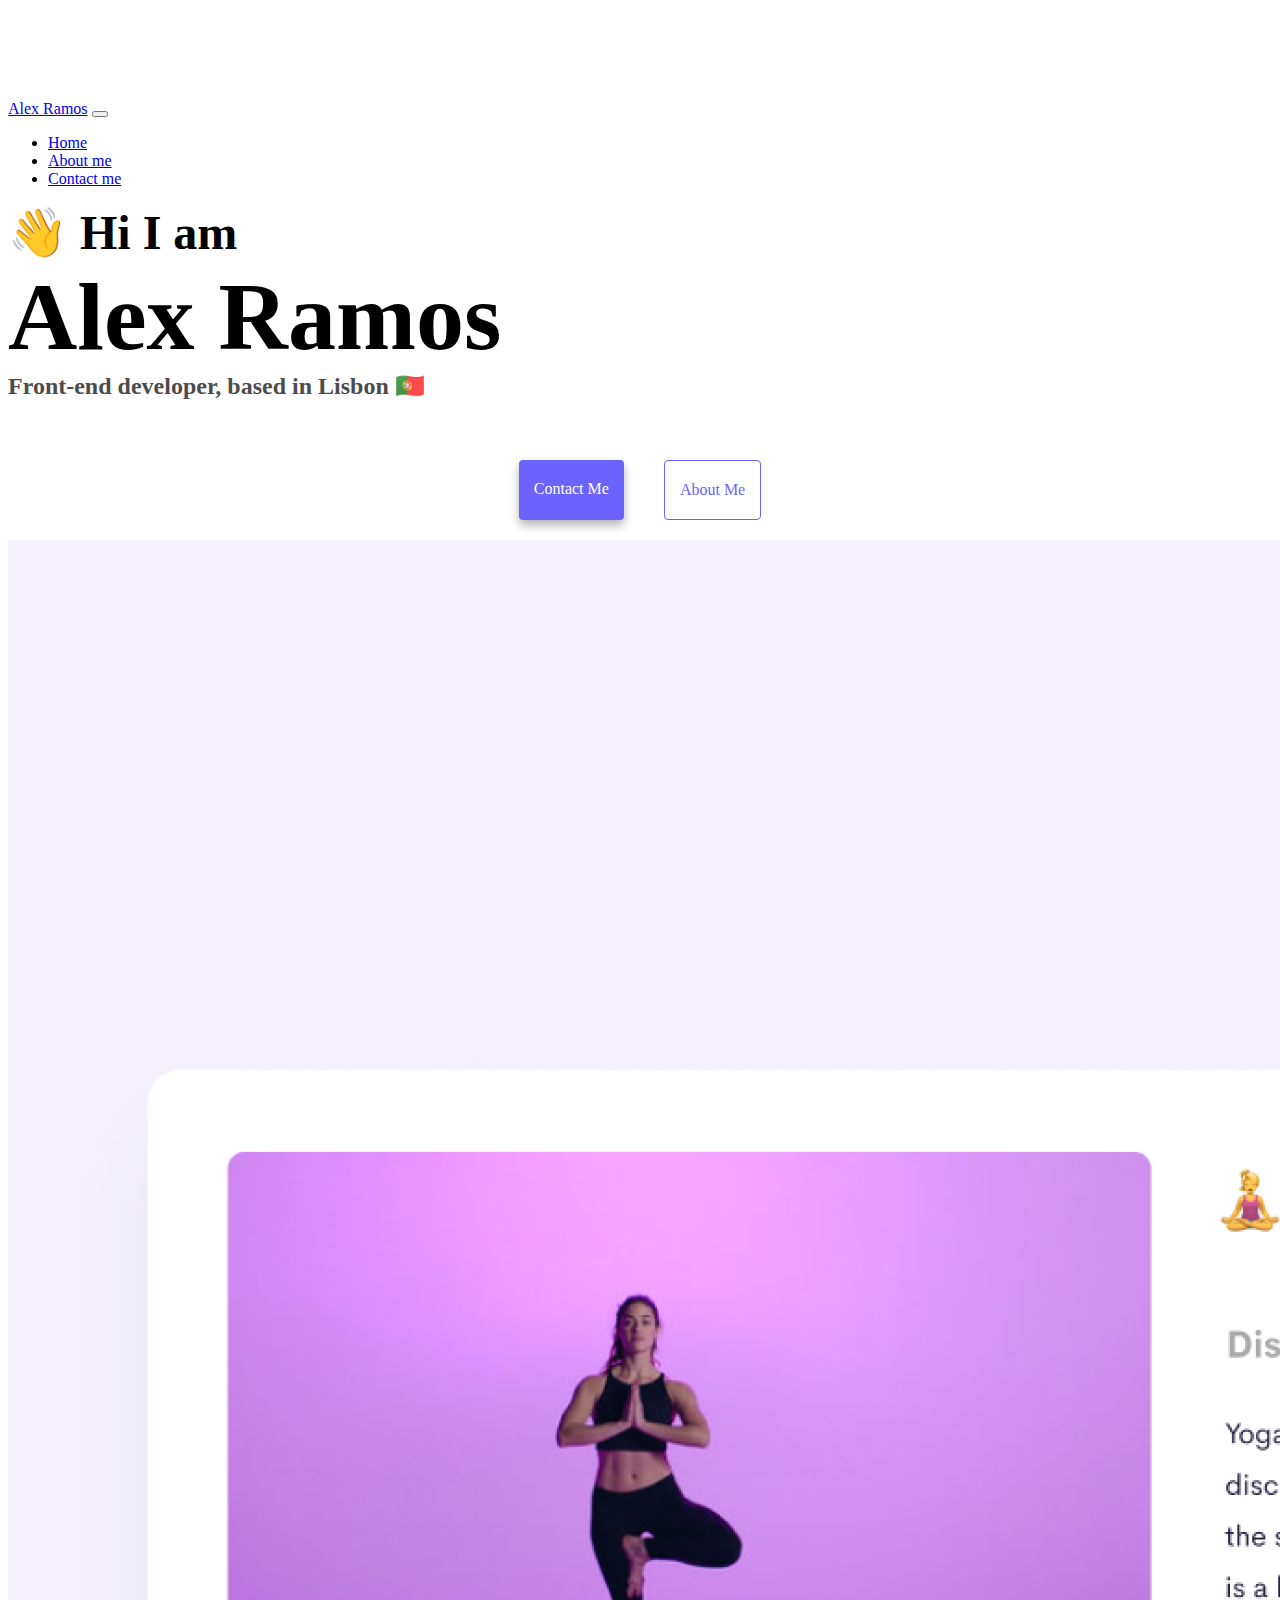
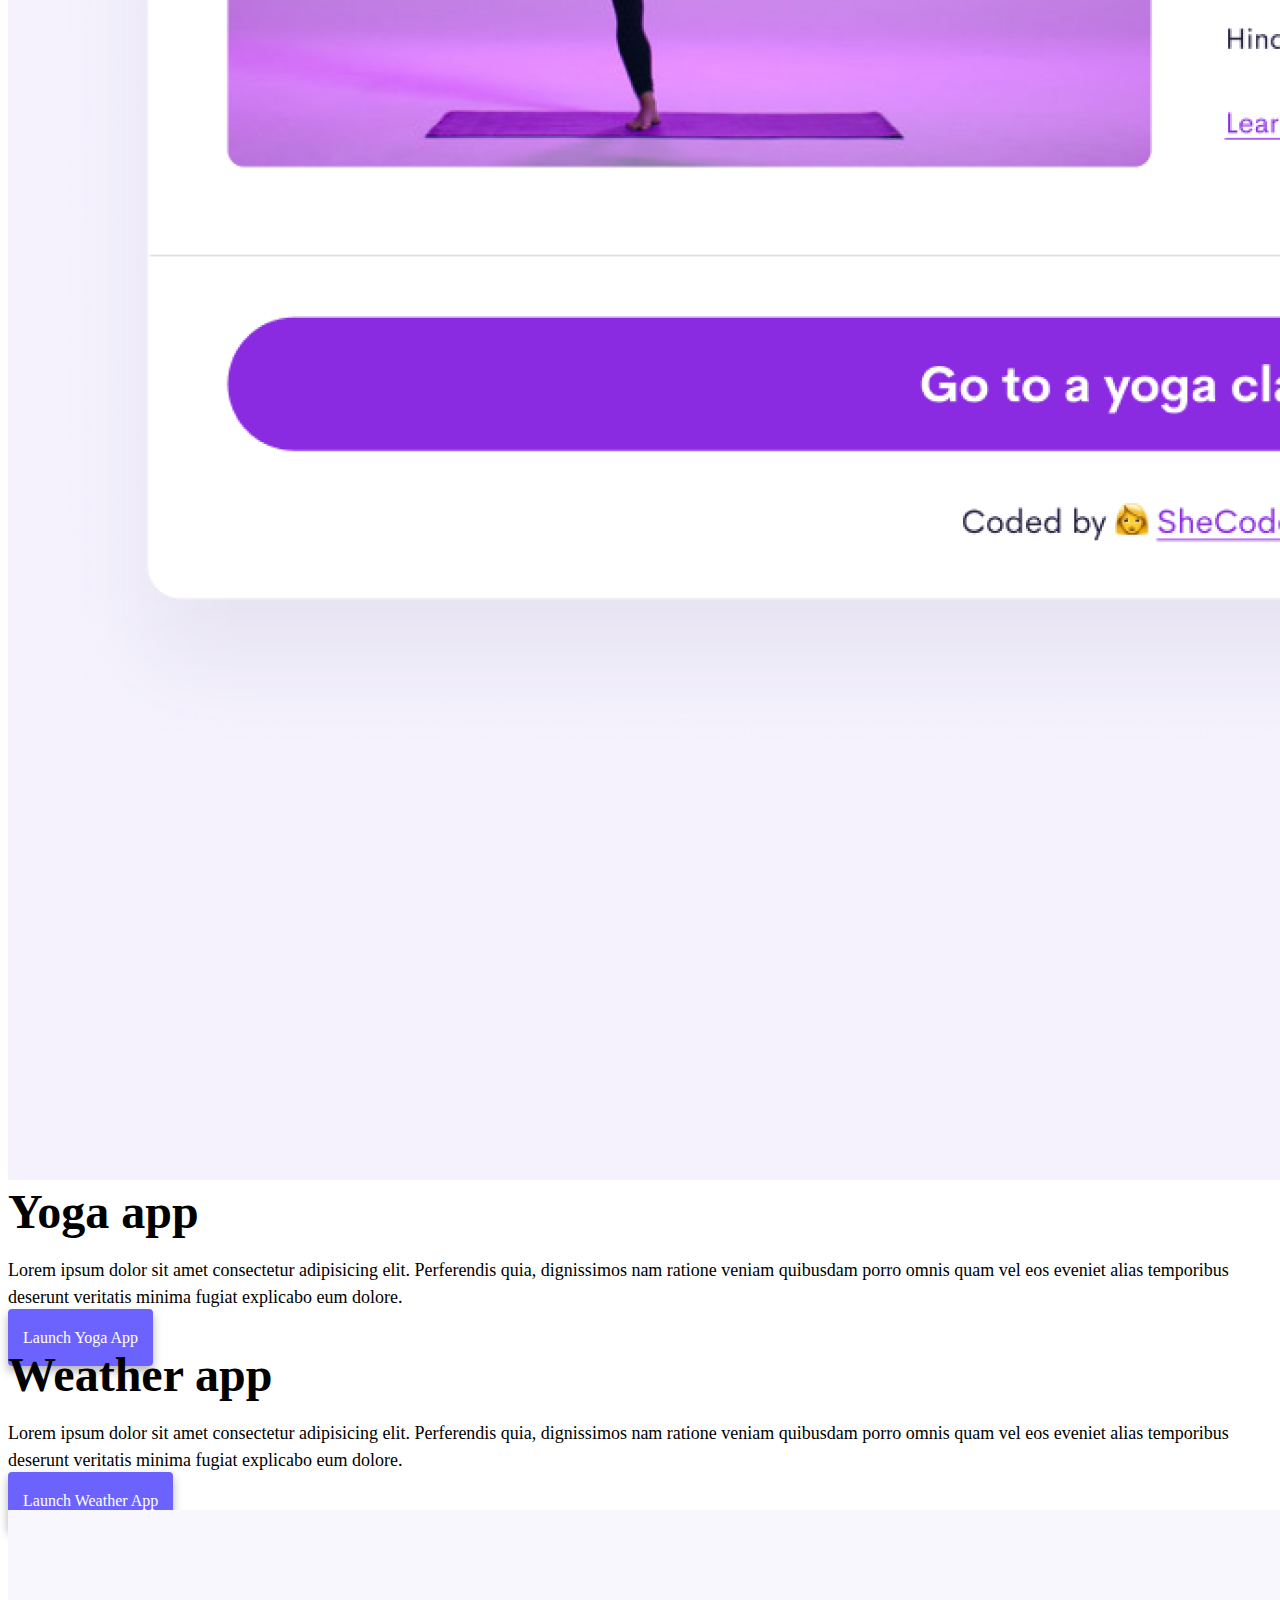
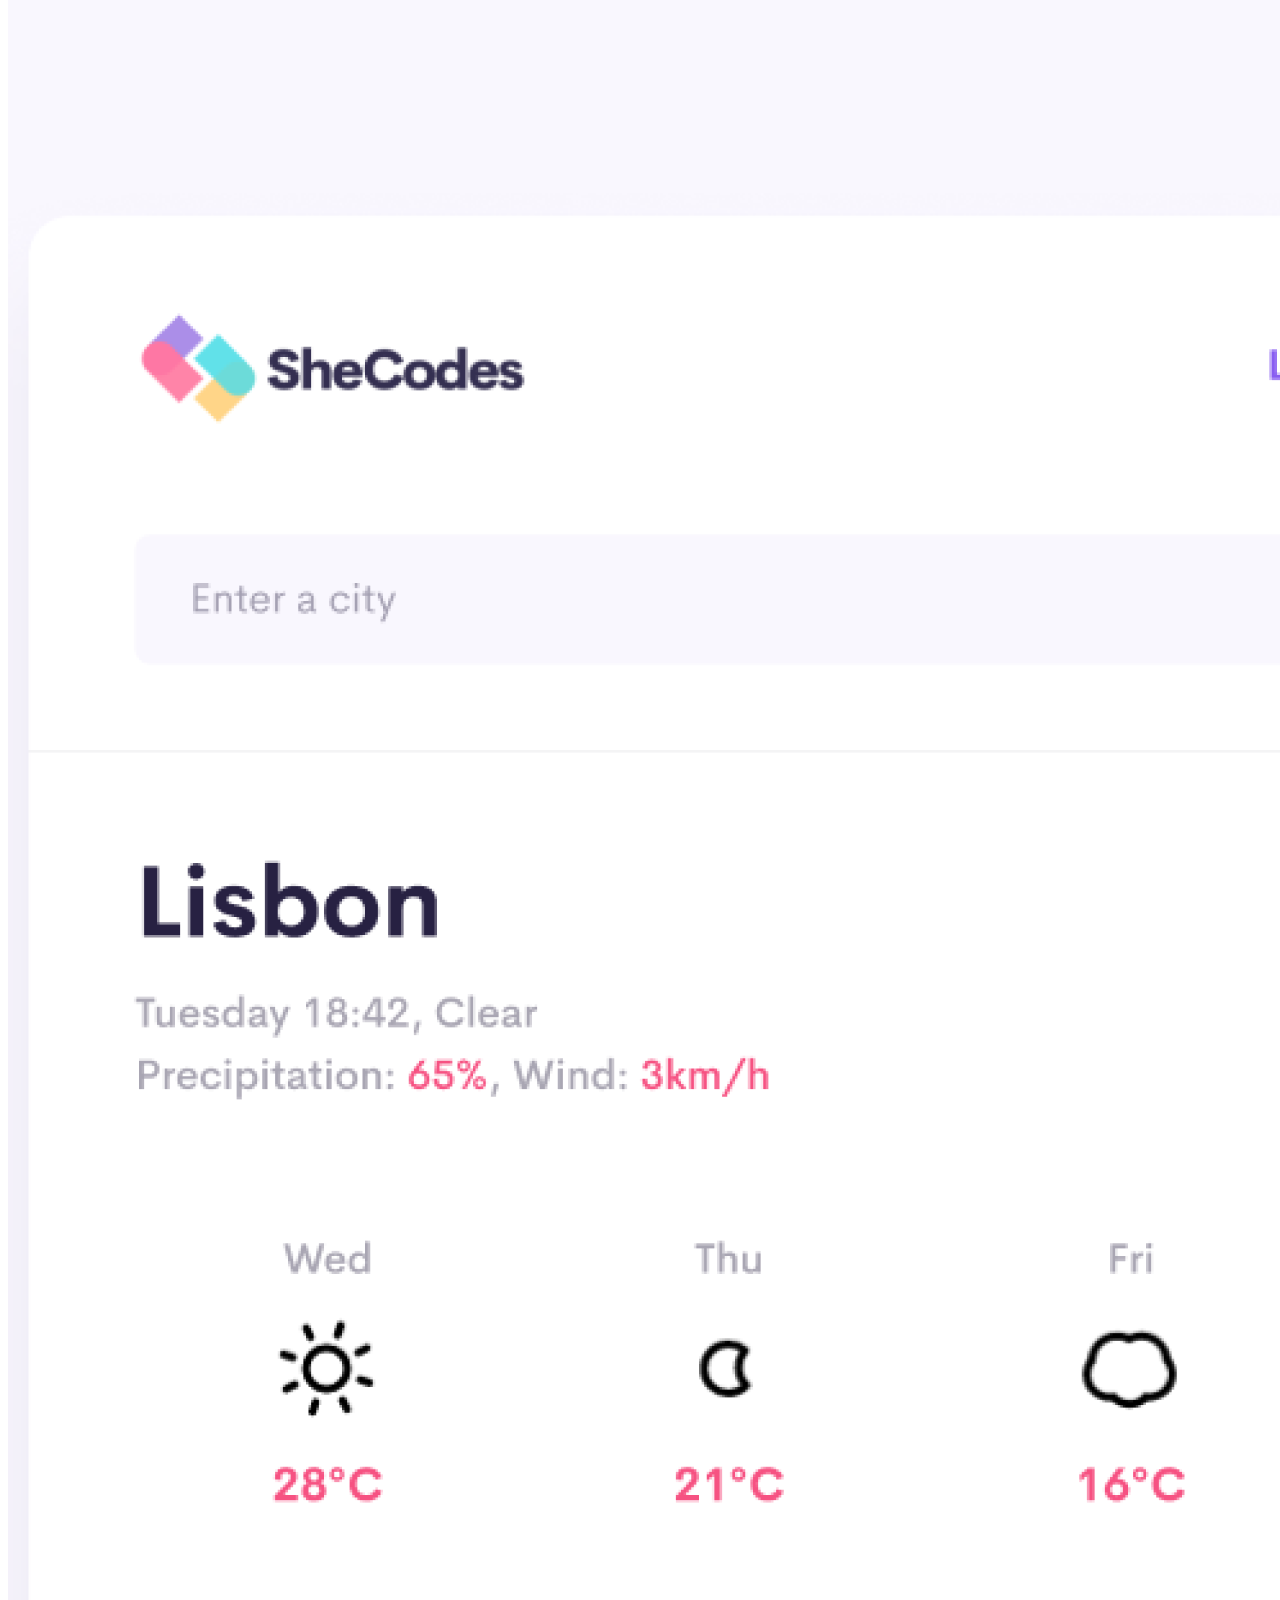
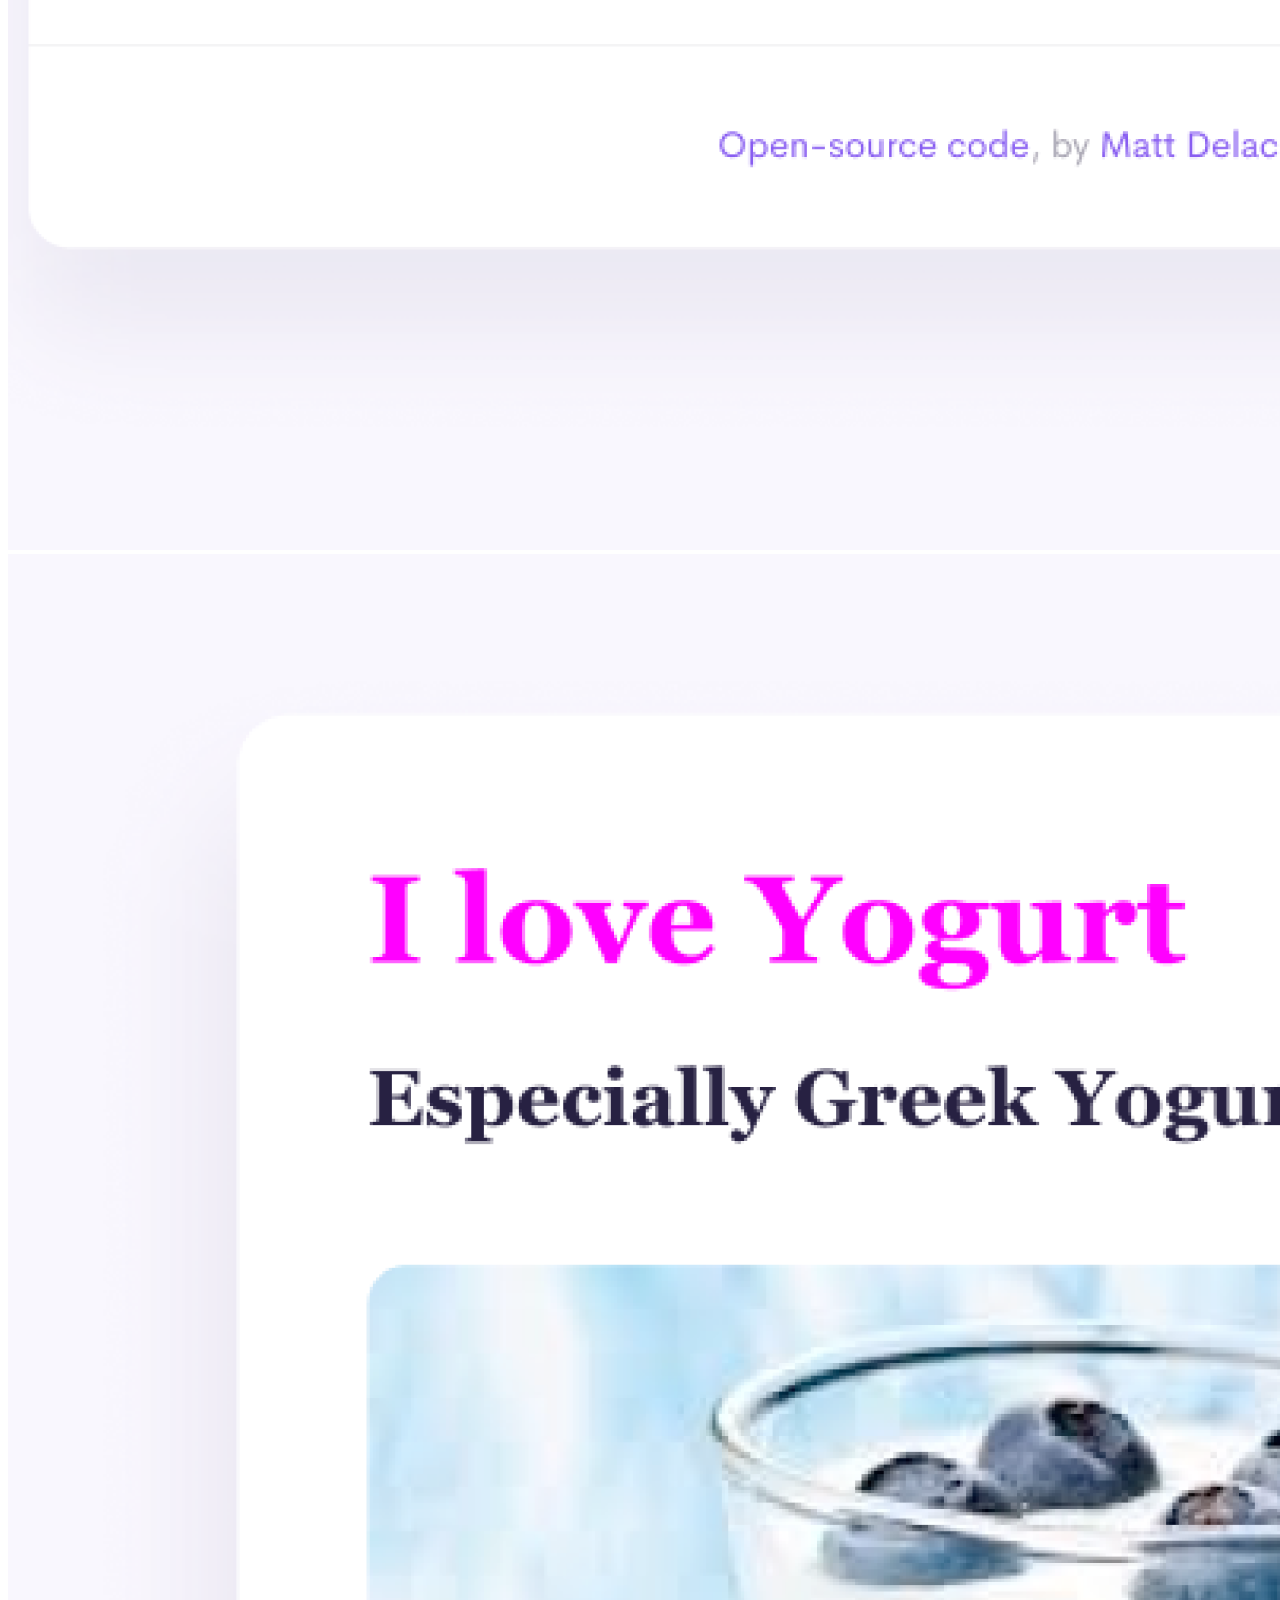
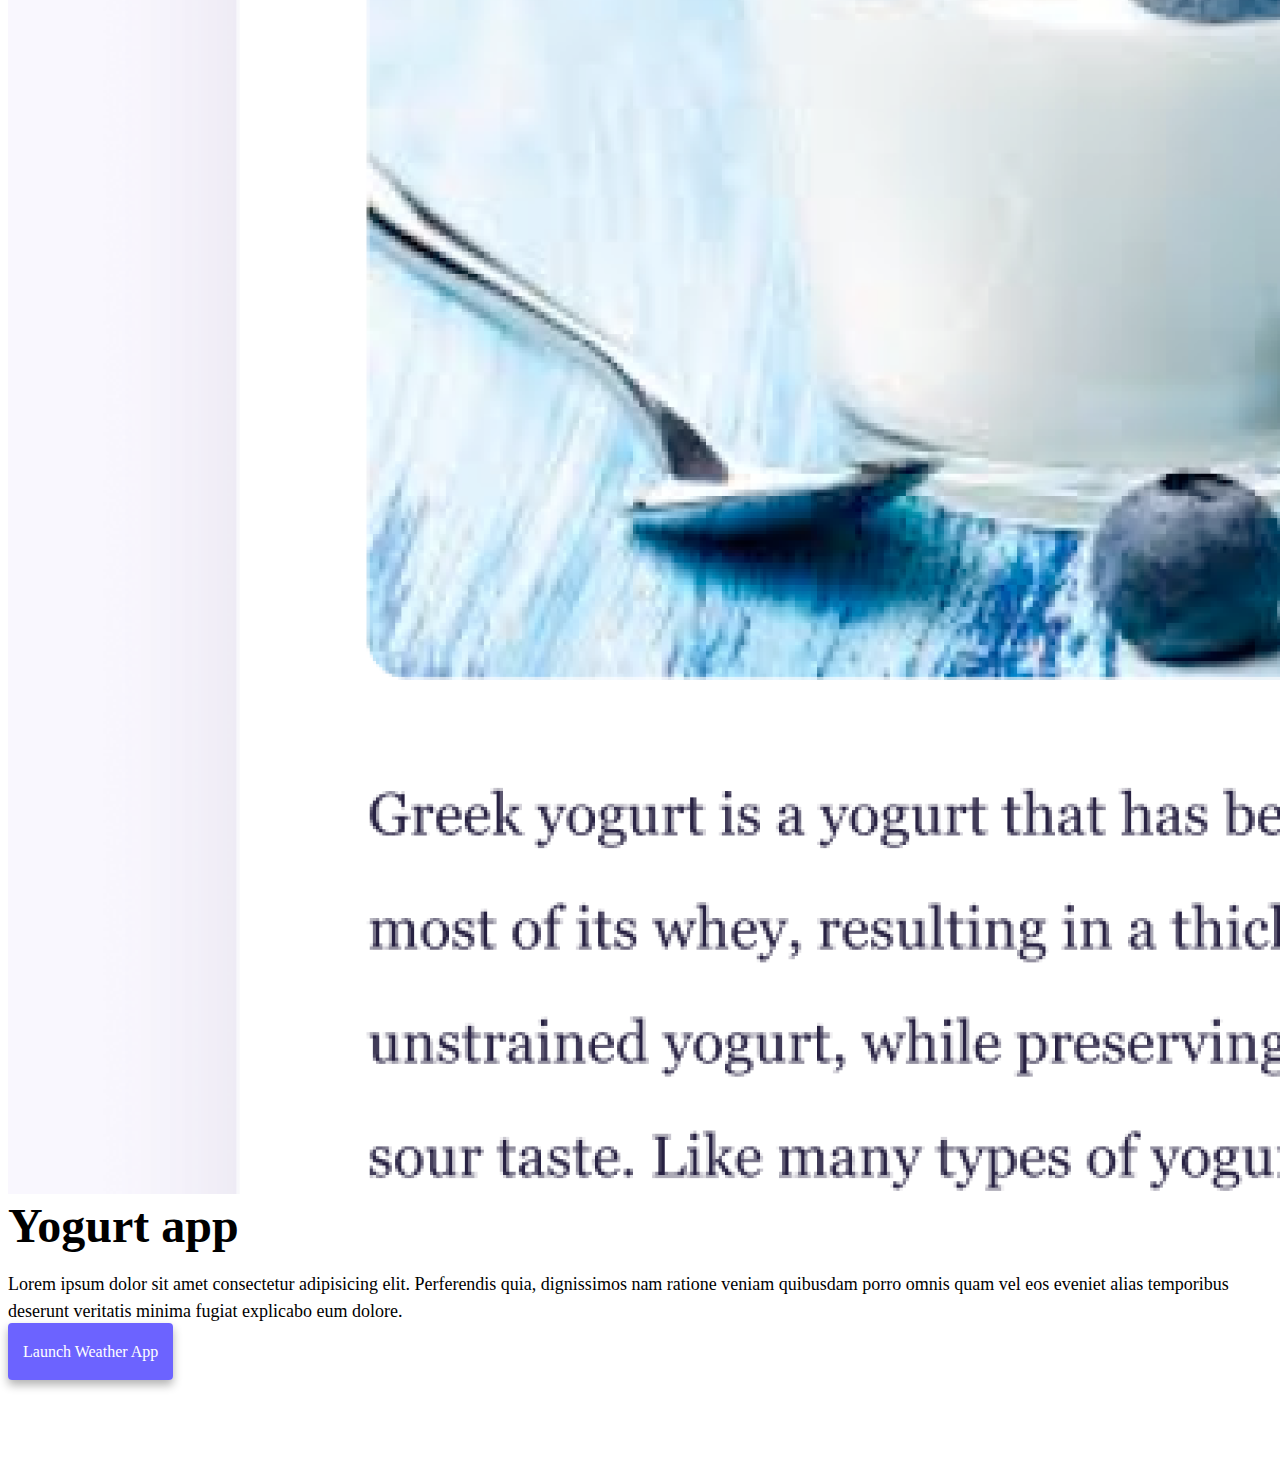
<file: index.html>
<!DOCTYPE html>
<html lang="en">
  <head>
    <meta name="description" content="Homepage for the Portfolio website of front-end developer Alex Ramos ">
    <meta charset="UTF-8" />
    <meta http-equiv="X-UA-Compatible" content="IE=edge" />
    <meta name="viewport" content="width=device-width, initial-scale=1.0" />
    <title>Alex Ramos</title>
    <link
      href="https://cdn.jsdelivr.net/npm/bootstrap@5.0.0-beta2/dist/css/bootstrap.min.css"
      rel="stylesheet"
      integrity="sha384-BmbxuPwQa2lc/FVzBcNJ7UAyJxM6wuqIj61tLrc4wSX0szH/Ev+nYRRuWlolflfl"
      crossorigin="anonymous"
    />
    <script
      src="https://cdn.jsdelivr.net/npm/bootstrap@5.0.0-beta2/dist/js/bootstrap.bundle.min.js"
      integrity="sha384-b5kHyXgcpbZJO/tY9Ul7kGkf1S0CWuKcCD38l8YkeH8z8QjE0GmW1gYU5S9FOnJ0"
      crossorigin="anonymous"
    ></script>
    <link rel="stylesheet" href="/style.css" />
  </head>
  <body>
    <nav class="navbar navbar-expand-lg navbar-light bg-light fixed-top">
      <div class="container">
        <a class="navbar-brand" href="/index.html" title="Portfolio name">Alex Ramos</a>
        <button
          class="navbar-toggler"
          type="button"
          data-bs-toggle="collapse"
          data-bs-target="#navbarNav"
          aria-controls="navbarNav"
          aria-expanded="false"
          aria-label="Toggle navigation"
        >
          <span class="navbar-toggler-icon"></span>
        </button>
        <div class="collapse navbar-collapse" id="navbarNav">
          <ul class="navbar-nav">
            <li class="nav-item">
              <a class="nav-link active" aria-current="page" href="/index.html" title="Homepage Alex Ramos"> Home</a
              >
            </li>
            <li class="nav-item">
              <a class="nav-link" href="/about.html" title="About page Alex Ramos">About me</a>
            </li>
            <li class="nav-item">
              <a class="nav-link" href="/about.html#contact" title="Contact link for Alex Ramos">Contact me</a>
            </li>
          </ul>
        </div>
      </div>
    </nav>
    <h2 class="text-center">👋 Hi I am</h2>
    <h1 class="text-center">Alex Ramos</h1>
    <h3 class="text-center">Front-end developer, based in Lisbon 🇵🇹 </h3>
    <div class="navigation-links mb-5">
      <a href="/about.html#contact" class="primary-link" tittle="Contact Button">Contact me</a>
      <a href="/about.html" class="secondary-link" tittle="About me Button">About me</a>
    </div>


<!--MObile collum starts here -->

    <div class="container">
      <div class="row">
  
        <div class="col-6">
          <img src="/images/yoga.png" class="img-fluid rounded img-mobile" alt="yoga app" />
        </div>
        <div class="col-sm-6 ">
          <h2 class="mb-3">Yoga app</h2>
          <p>
            Lorem ipsum dolor sit amet consectetur adipisicing elit. Perferendis
            quia, dignissimos nam ratione veniam quibusdam porro omnis quam vel
            eos eveniet alias temporibus deserunt veritatis minima fugiat
            explicabo eum dolore.
          </p>
          <div class="mt-5 ">
            <a href="#" class="primary-link button-text" title="launch yoga App">Launch Yoga App</a>
          </div>
        </div>
      </div>
      <div class="row mt-5">
        <div class="col-sm-6">
          <h2 class="mb-3">Weather app</h2>
          <p>
            Lorem ipsum dolor sit amet consectetur adipisicing elit. Perferendis
            quia, dignissimos nam ratione veniam quibusdam porro omnis quam vel
            eos eveniet alias temporibus deserunt veritatis minima fugiat
            explicabo eum dolore.
          </p>
          <div class="mt-5 ">
            <a href="#" class="primary-link button-text" title="launch Weather App" >Launch Weather App</a>
          </div>
        </div>
        <div class="col-sm-6 ">
          <img src="/images/weather.png" class="img-fluid rounded img-mobile" alt="weather app" />
        </div>
      </div>
      <div class="row mt-5">
        <div class="col-sm-6">
          <img src="/images/yogurt.png" class="img-fluid rounded img-mobile" alt="yogurt app" />
        </div>
        <div class="col-sm-6">
          <h2 class="mb-3">Yogurt app</h2>
          <p>
            Lorem ipsum dolor sit amet consectetur adipisicing elit. Perferendis
            quia, dignissimos nam ratione veniam quibusdam porro omnis quam vel
            eos eveniet alias temporibus deserunt veritatis minima fugiat
            explicabo eum dolore.
          </p>
          <div class="mt-5 ">
            <a href="#" class="primary-link button-text" title="launch Weather App">Launch Weather App</a>
          </div>
        </div>
      </div>
    </div>
  </body>
</html>
</file>
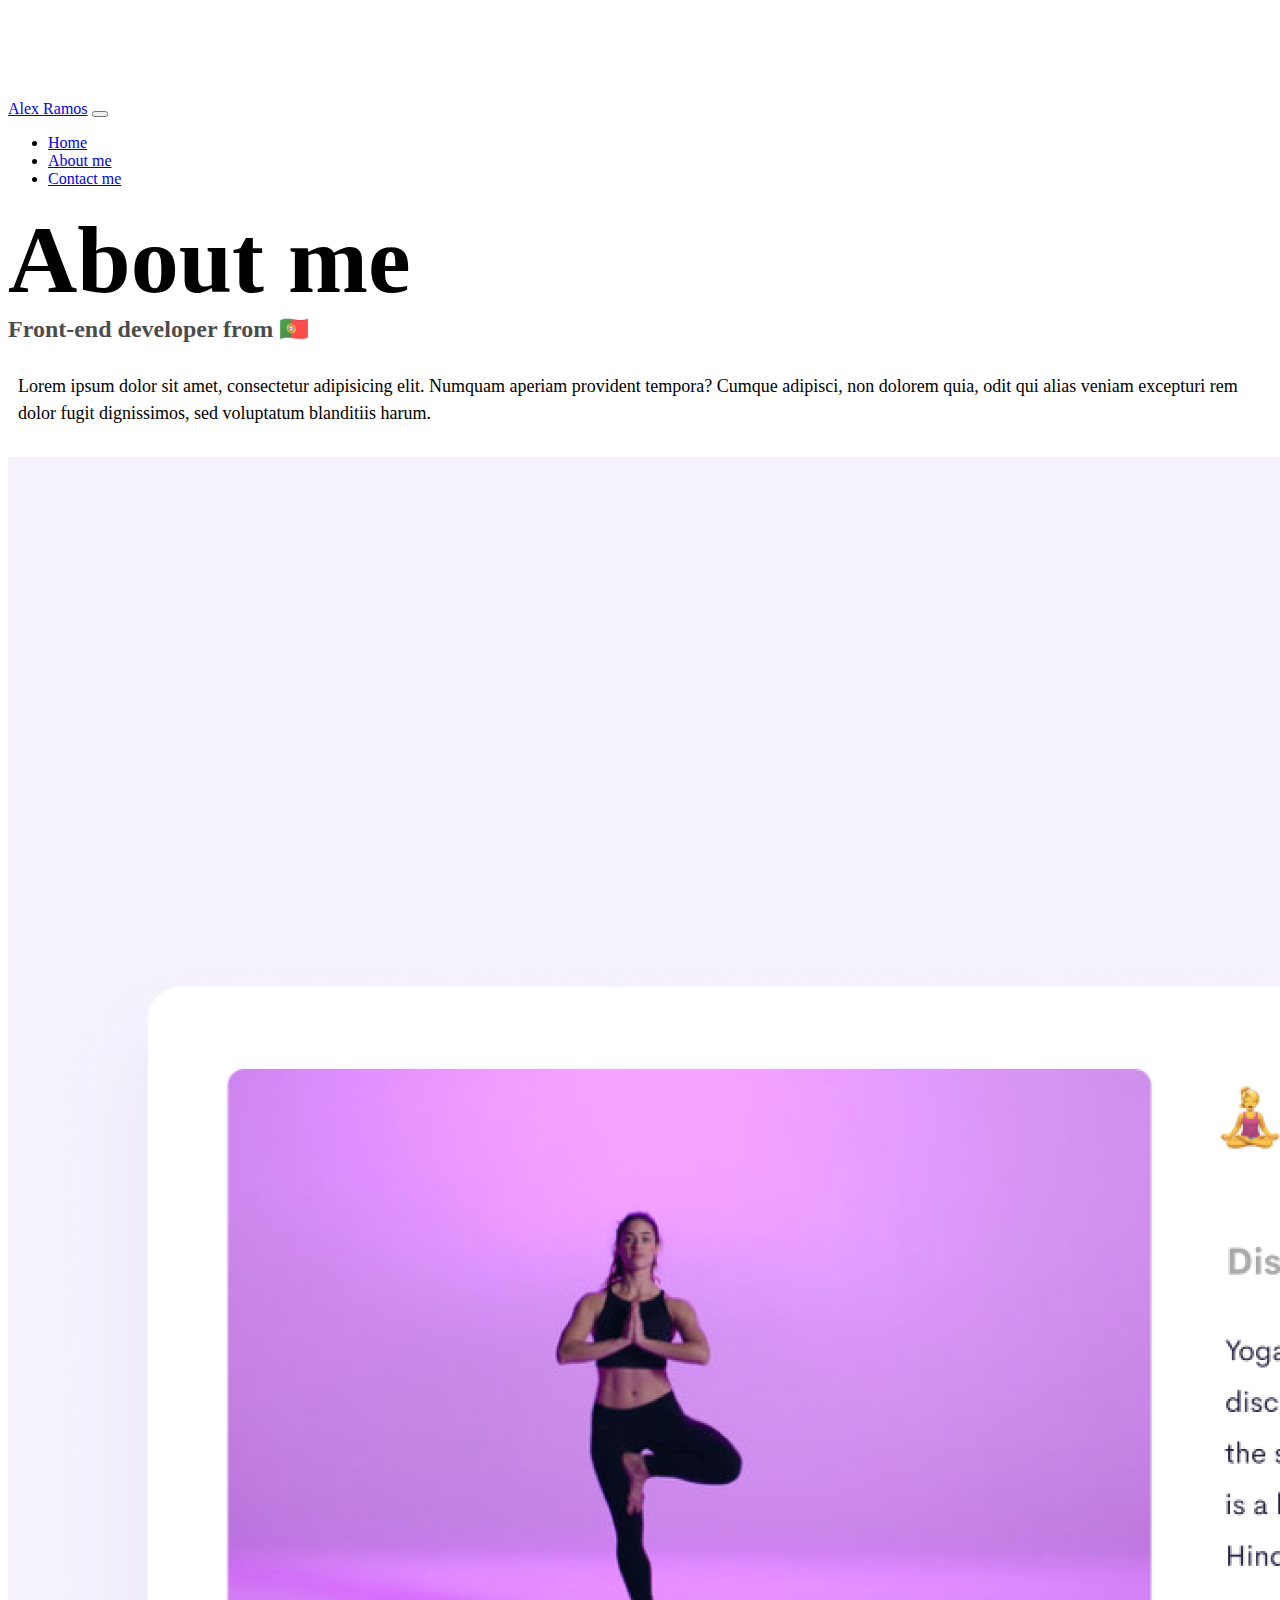
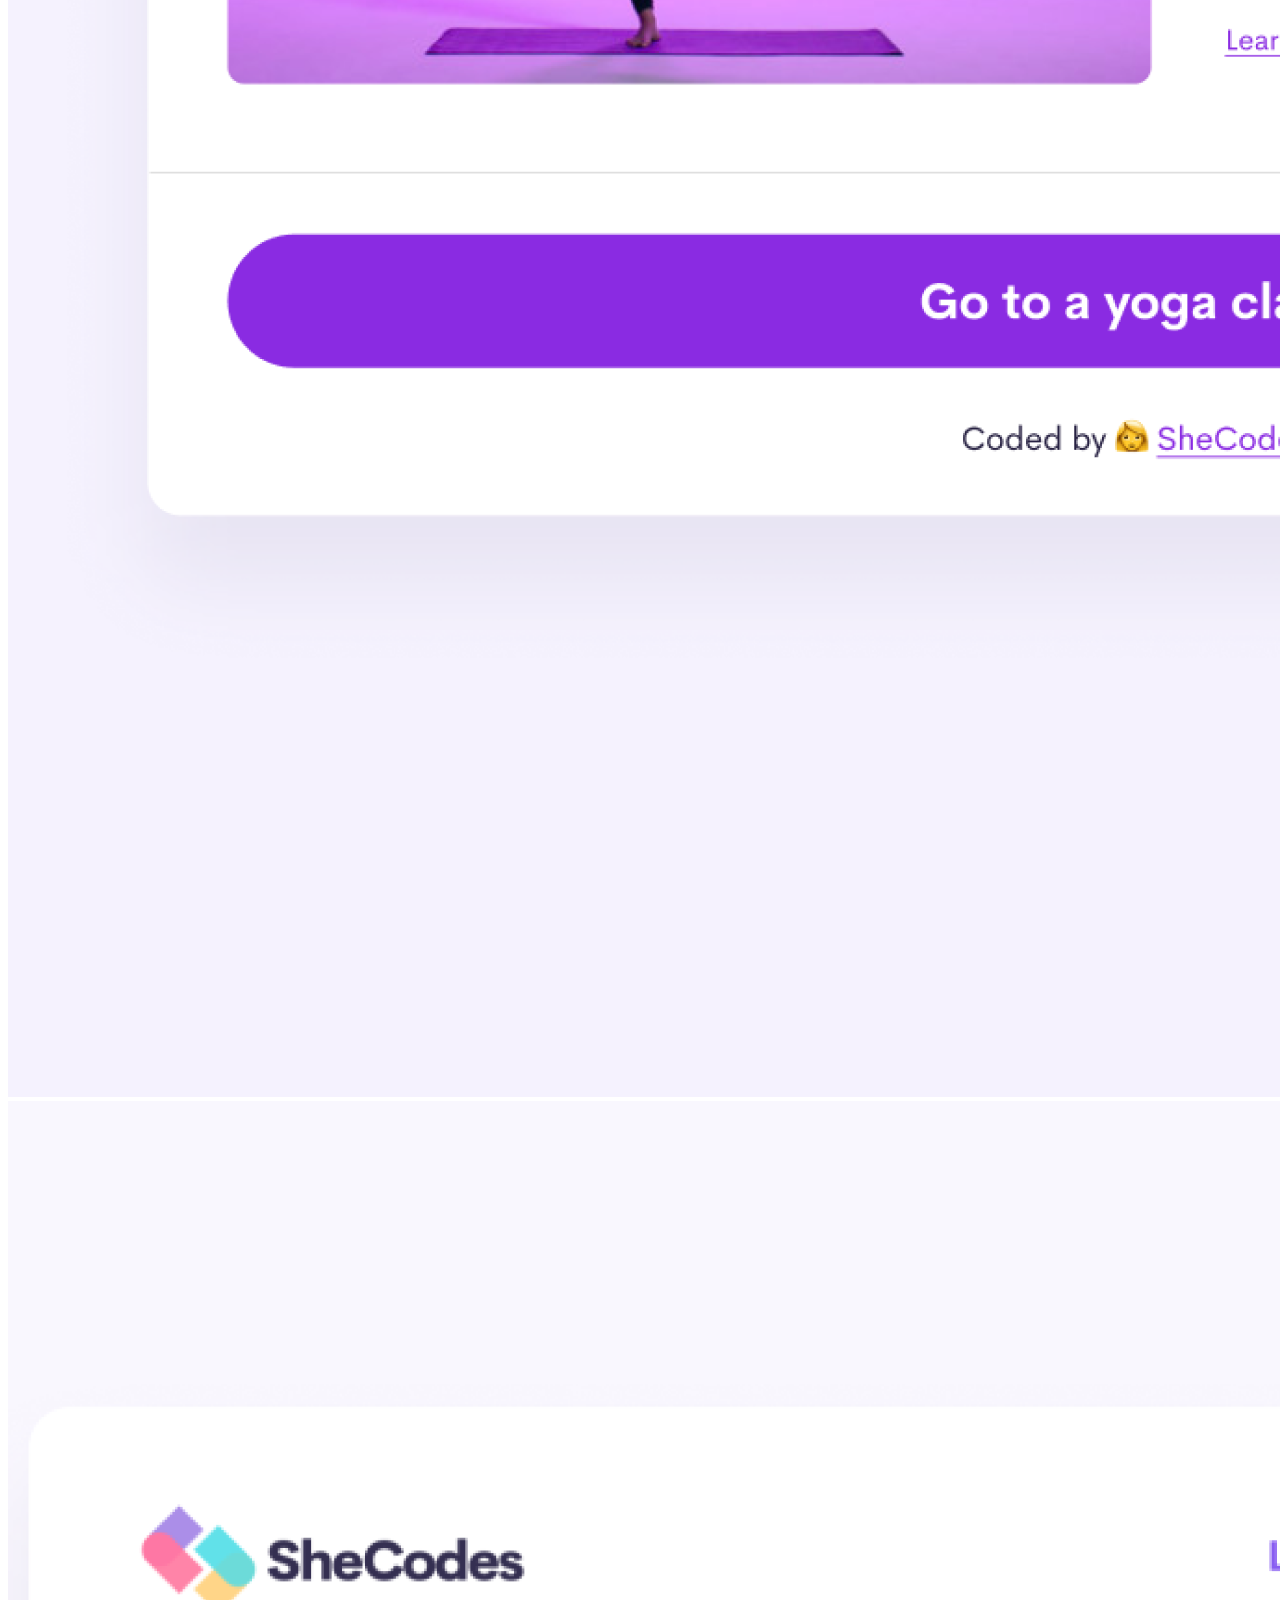
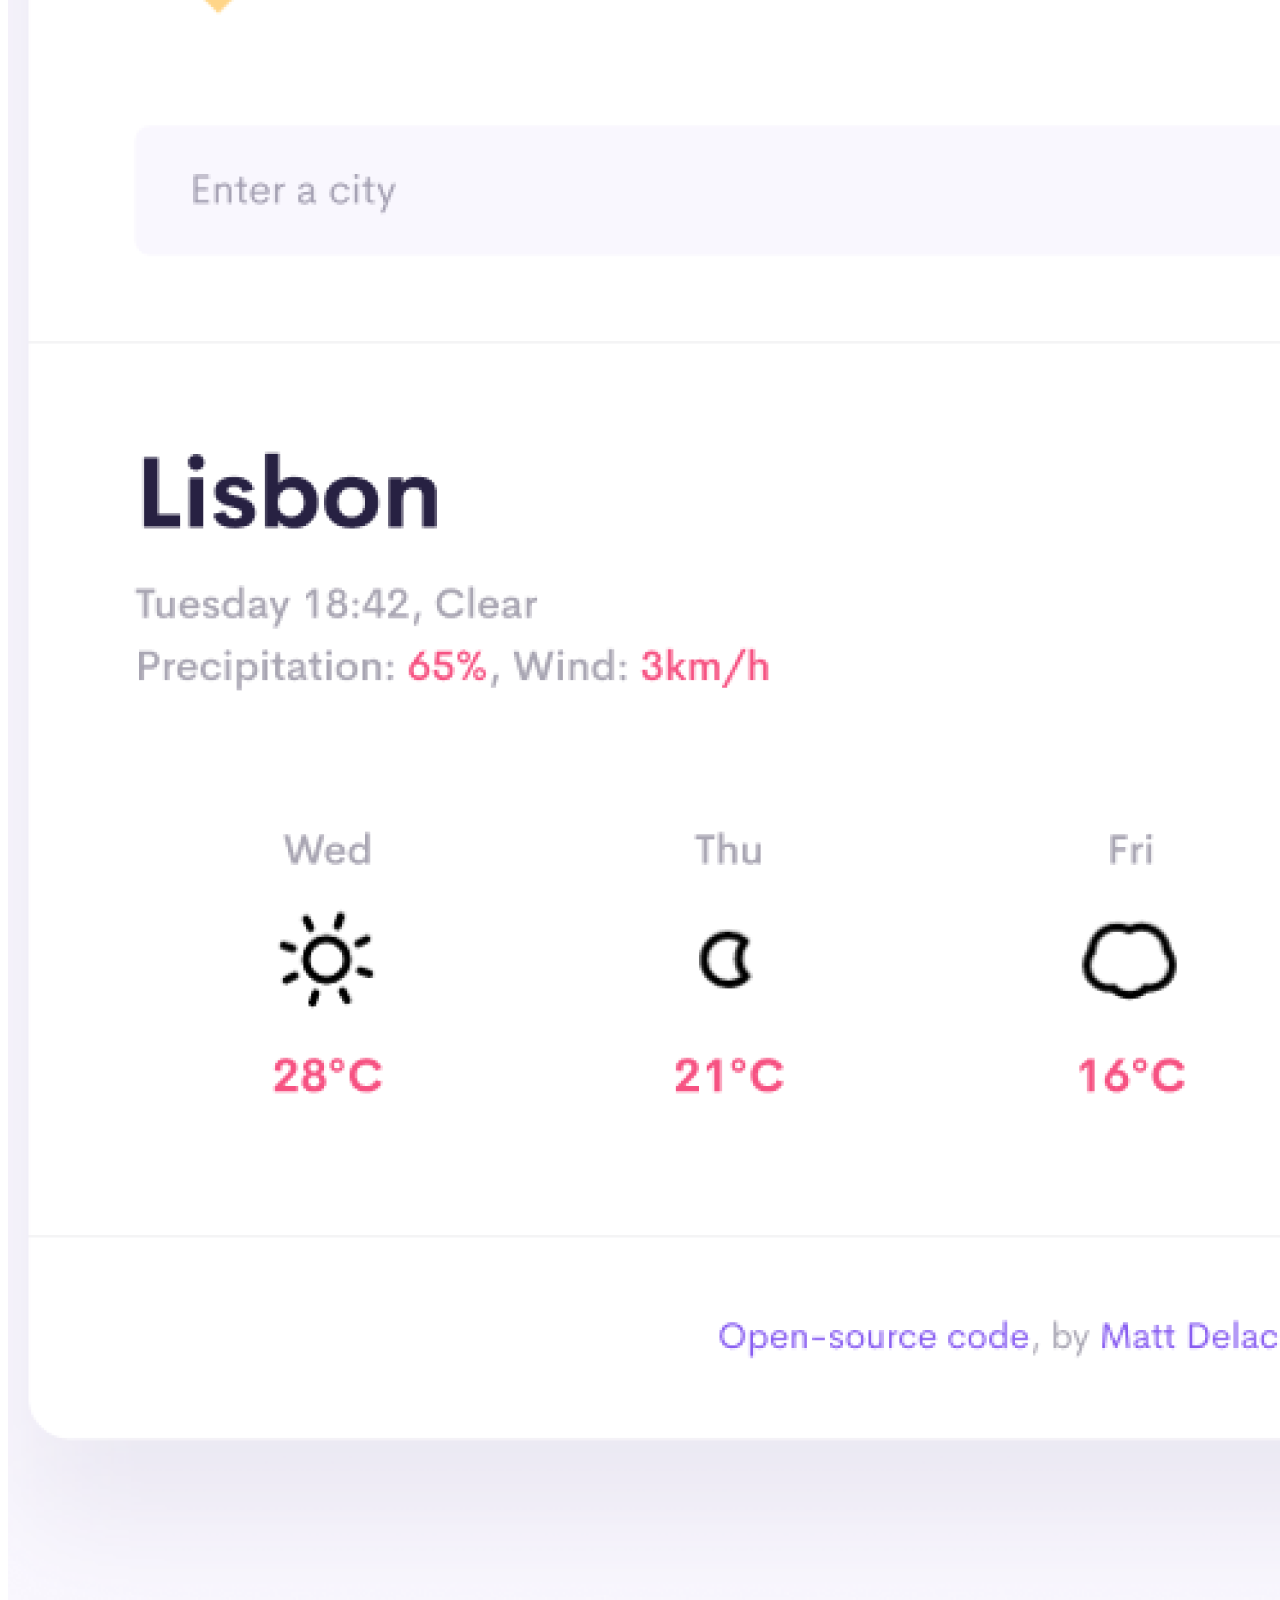
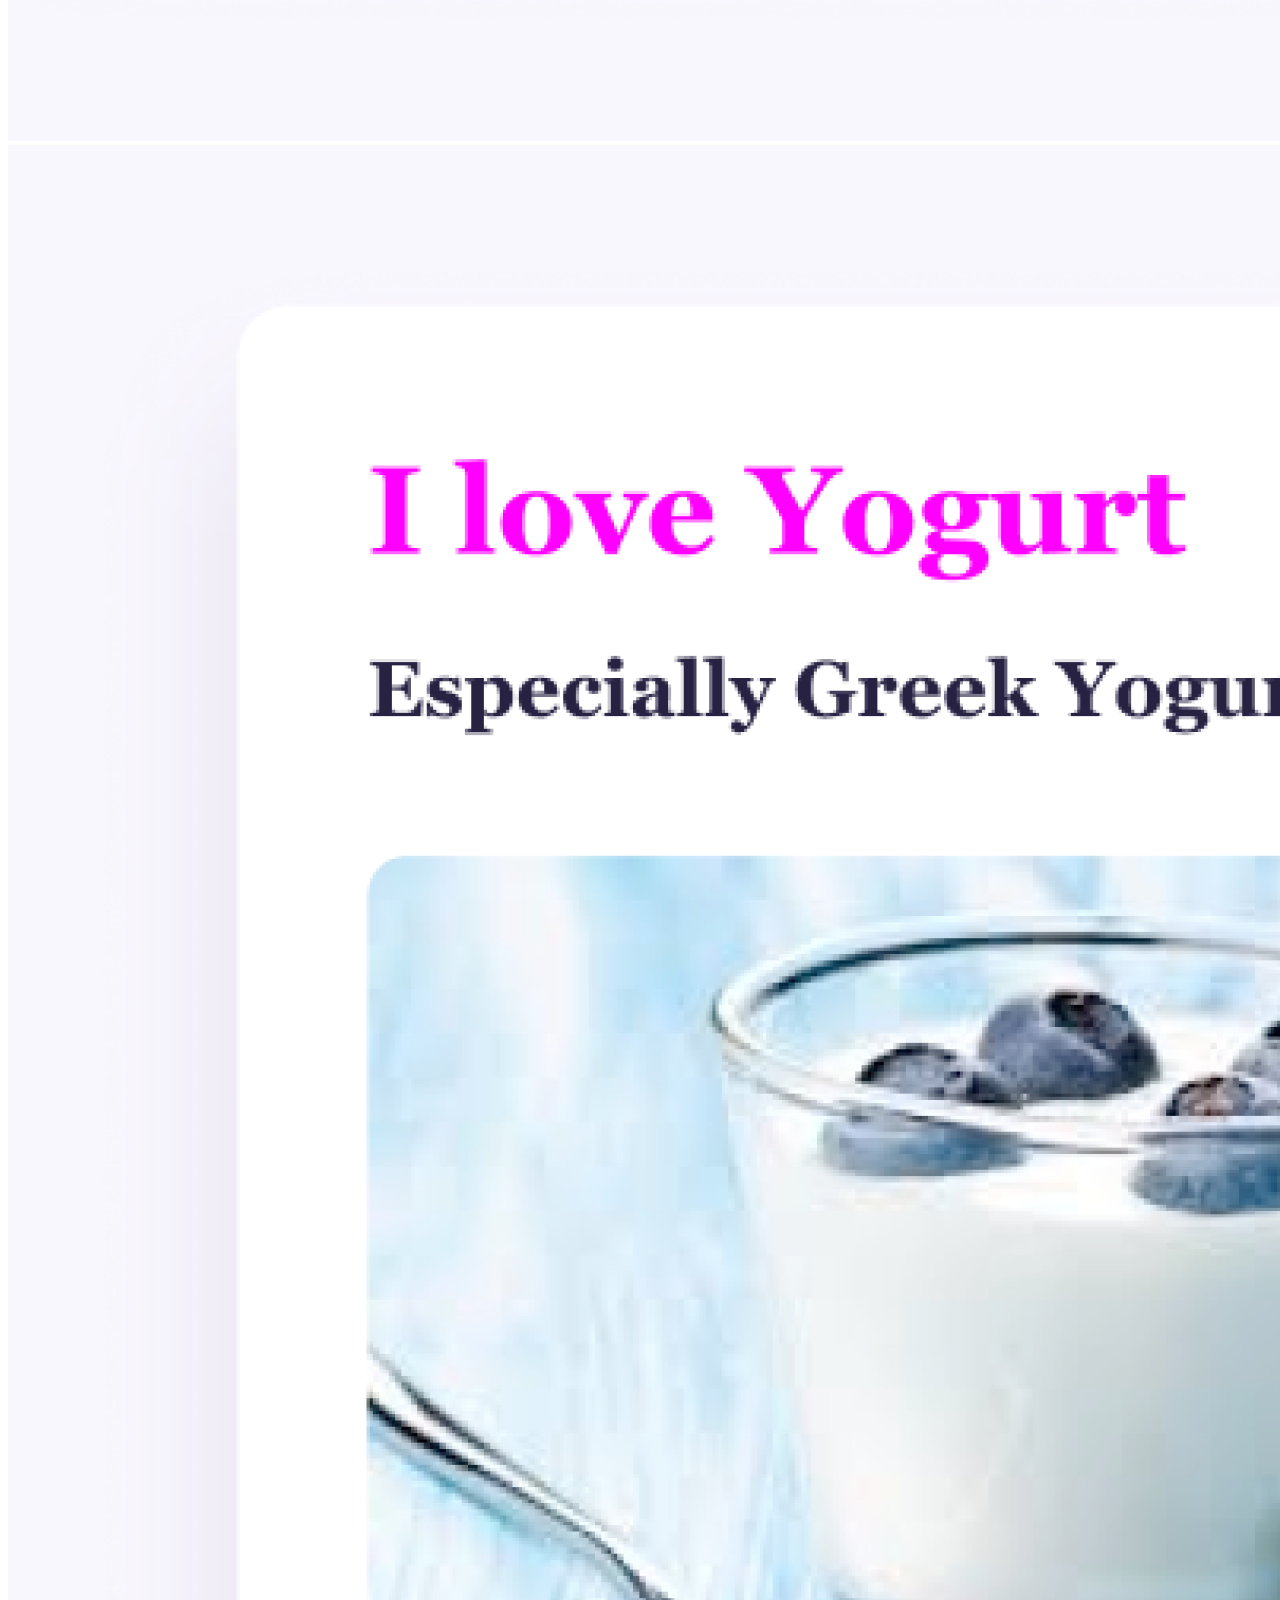
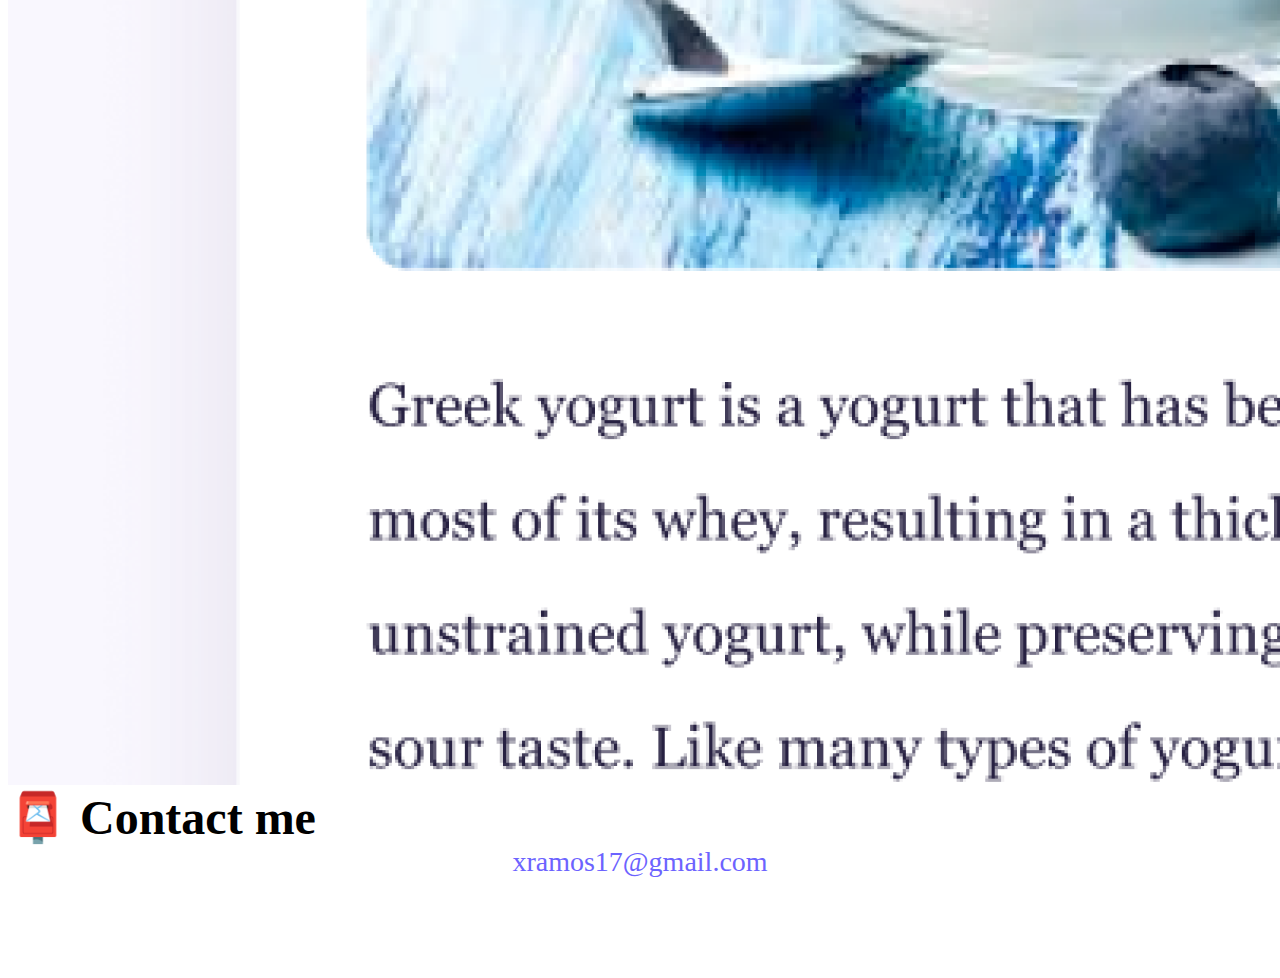
<file: about.html>
<!DOCTYPE html>
<html lang="en">
  <head>
    <meta name="description" content="About page for the Portfolio website of front-end developer Alex Ramos where you can contact and observe her works ">
    <meta charset="UTF-8" />
    <meta http-equiv="X-UA-Compatible" content="IE=edge" />
    <meta name="viewport" content="width=device-width, initial-scale=1.0" />
    <link
      href="https://cdn.jsdelivr.net/npm/bootstrap@5.0.0-beta2/dist/css/bootstrap.min.css"
      rel="stylesheet"
      integrity="sha384-BmbxuPwQa2lc/FVzBcNJ7UAyJxM6wuqIj61tLrc4wSX0szH/Ev+nYRRuWlolflfl"
      crossorigin="anonymous"
    />
    <script
      src="https://cdn.jsdelivr.net/npm/bootstrap@5.0.0-beta2/dist/js/bootstrap.bundle.min.js"
      integrity="sha384-b5kHyXgcpbZJO/tY9Ul7kGkf1S0CWuKcCD38l8YkeH8z8QjE0GmW1gYU5S9FOnJ0"
      crossorigin="anonymous"
    ></script>
    <link rel="stylesheet" href="/style.css" />
    <title>About Alex Ramos</title>
  </head>
  <body>
    <nav class="navbar navbar-expand-lg navbar-light bg-light fixed-top">
      <div class="container">
        <a class="navbar-brand" href="/index.html" title="Portfolio name ">Alex Ramos</a>
        <button
          class="navbar-toggler"
          type="button"
          data-bs-toggle="collapse"
          data-bs-target="#navbarNav"
          aria-controls="navbarNav"
          aria-expanded="false"
          aria-label="Toggle navigation"
        >
          <span class="navbar-toggler-icon"></span>
        </button>
        <div class="collapse navbar-collapse" id="navbarNav">
          <ul class="navbar-nav">
            <li class="nav-item">
              <a class="nav-link" aria-current="page" href="/index.html" title="Homepage Alex Ramos">Home</a>
            </li>
            <li class="nav-item">
              <a class="nav-link active" href="/about.html" title="About page Alex Ramos">About me</a>
            </li>
            <li class="nav-item">
              <a class="nav-link" href="/about.html#contact" title="Contact link for Alex Ramos">Contact me</a>
            </li>
          </ul>
        </div>
      </div>
    </nav>
    <h1 class="text-center">About me</h1>
    <h3 class="text-center">Front-end developer from 🇵🇹</h3>
    <div class="about-paragraphs text-center">
      <p>
        Lorem ipsum dolor sit amet, consectetur adipisicing elit. Numquam
        aperiam provident tempora? Cumque adipisci, non dolorem quia, odit qui
        alias veniam excepturi rem dolor fugit dignissimos, sed voluptatum
        blanditiis harum.
      </p>
    </div>
    <div class="container">
      <div class="row">
        <div class="col-sm-4">
          <img src="/images/yoga.png" class="img-fluid p-2 shadow rounded mb-4" alt="yoga app" />
        </div>
        <div class="col-sm-4">
          <img src="/images/weather.png" class="img-fluid p-2 shadow rounded mb-4" alt="weather app" />
        </div>
        <div class="col-sm-4">
          <img src="/images/yogurt.png" class="img-fluid p-2 shadow rounded mb-4" alt="yogurt app" />
        </div>
      </div>
    </div>
    <div id="contact" class="mt-5">
      <h2 class="text-center">📮 Contact me</h2>
      <a href="mailto:xramos17@gmail.com" class="email-link" title="email link for Alex Ramos"> xramos17@gmail.com </a>
    </div>
  </body>
</html>
</file>
<file: style.css>
:root {
  --primary-color: #6c63ff;
  --secondary-color: #f5f2fe;
  --box-shadow: 0 5px 10px rgba(0, 0, 0, 0.3);
}

body {
  margin-top: 100px;
  margin-bottom: 100px;
}

h1,
h2,
h3 {
  margin: 0;
}

h1 {
  font-size: 96px;
}

h2 {
  font-size: 48px;
}

h3 {
  font-size: 24px;
  opacity: 0.7;
}

p {
  font-size: 18px;
  line-height: 1.5;
}

.navigation-links {
  display: flex;
  margin-top: 40px;
  justify-content: center;
}

.navigation-links a {
  margin: 20px;
}

.primary-link {
  border-radius: 4px;
  padding: 20px 15px;
  text-decoration: none;
  text-transform: capitalize;
  background: var(--primary-color);
  box-shadow: var(--box-shadow);
  color: white;
}
.primary-link:hover {
  color: white;
}
.secondary-link {
  border-radius: 4px;
  padding: 20px 15px;
  text-decoration: none;
  text-transform: capitalize;
  color: var(--primary-color);
  border: 1px solid var(--primary-color);
}

.homepage-link {
  color: var(--primary-color);
  text-align: center;
  display: block;
}

.about-paragraphs {
  margin: 30px 0;
}

.about-paragraphs p {
  margin: 10px;
}

.email-link {
  display: flex;
  justify-content: center;
  color: var(--primary-color);
  font-size: 28px;
  text-decoration: none;
}

.email-link:hover {
  text-decoration: underline;
}

@media (max-width: 576px) {
  .img-mobile {
    display: none;
  }
  .button-text {
    display: block;
    text-align: center;
    margin: 0 20px 5px;
  }

  h2 {
    text-align: center;
    font-size: 40px;
  }

  h1 {
    font-size: 66px;
    line-height: 1.5;
  }
  h3 {
    font-size: 20px;
  }
  p {
    text-align: center;
    font-size: 16px;
    padding: 15px;
  }
  img {
    margin: 10px;
    padding: 10px;
  }
}
</file>
